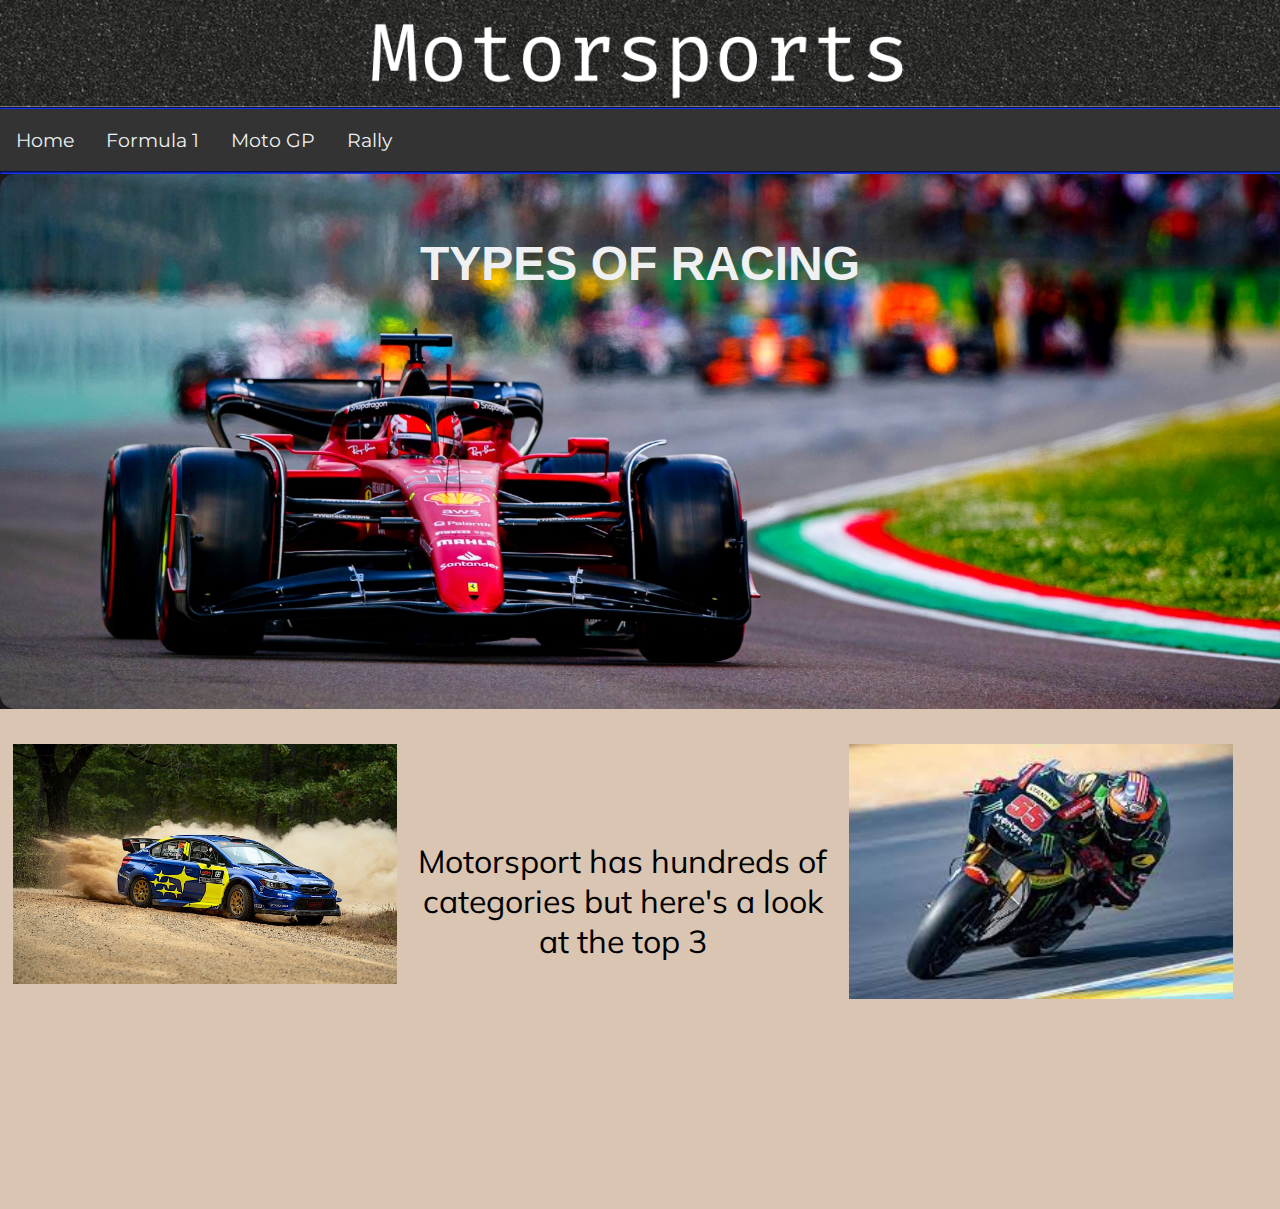
<file: index.html>
<!DOCTYPE html>
<html lang="en">
<head>
    <meta charset="UTF-8">
    <meta http-equiv="X-UA-Compatible" content="IE=edge">
    <meta name="viewport" content="width=device-width, initial-scale=1.0">
    <title>Document</title>
    <link rel="stylesheet" href="cssFiles/stylesheet.css">
    <link rel="preconnect" href="https://fonts.googleapis.com">
    <link rel="preconnect" href="https://fonts.gstatic.com" crossorigin>
    <link href="https://fonts.googleapis.com/css2?family=Montserrat&display=swap" rel="stylesheet">
    <link rel="preconnect" href="https://fonts.googleapis.com">
    <link rel="preconnect" href="https://fonts.gstatic.com" crossorigin>
    <link href="https://fonts.googleapis.com/css2?family=Montserrat&display=swap" rel="stylesheet">
    <link rel="preconnect" href="https://fonts.googleapis.com">
    <link rel="preconnect" href="https://fonts.gstatic.com" crossorigin>
    <link href="https://fonts.googleapis.com/css2?family=Mulish&display=swap" rel="stylesheet">
</head>
<body>
    
    
    <div class="banner">
        <img id="bannerImage" src="images/Motorsports (2).png" alt="banner">
    </div>
    <div class="navbar">
        <hr id="navbarhr">
        <ul>
            <li><a href="index.html">Home</a></li>
            <li><a href="formula.html">Formula 1</a></li>
            <li><a href="motorcycle.html">Moto GP</a></li>
            <li><a href="rally.html">Rally</a></li>
        </ul>
        <hr id="navbarhr">
    </div>
    <div class="MainPicture"><h1 id="Motorsports">TYPES OF RACING</h1></div>
    
    <div class="info">
        <div class="firstPanel">
            <img class="halfPic" src="images/RallyCar.jpeg" alt="">
            <div class="idkwhattocallthis">
            <p class="Types">Motorsport has hundreds of categories but here's a look at the top 3</p>
            </div>
            <img class="halfPic" src="images/MotoGPGeneral.jpeg" alt="">
        </div>
    </div>

</body>
</html>
</file>
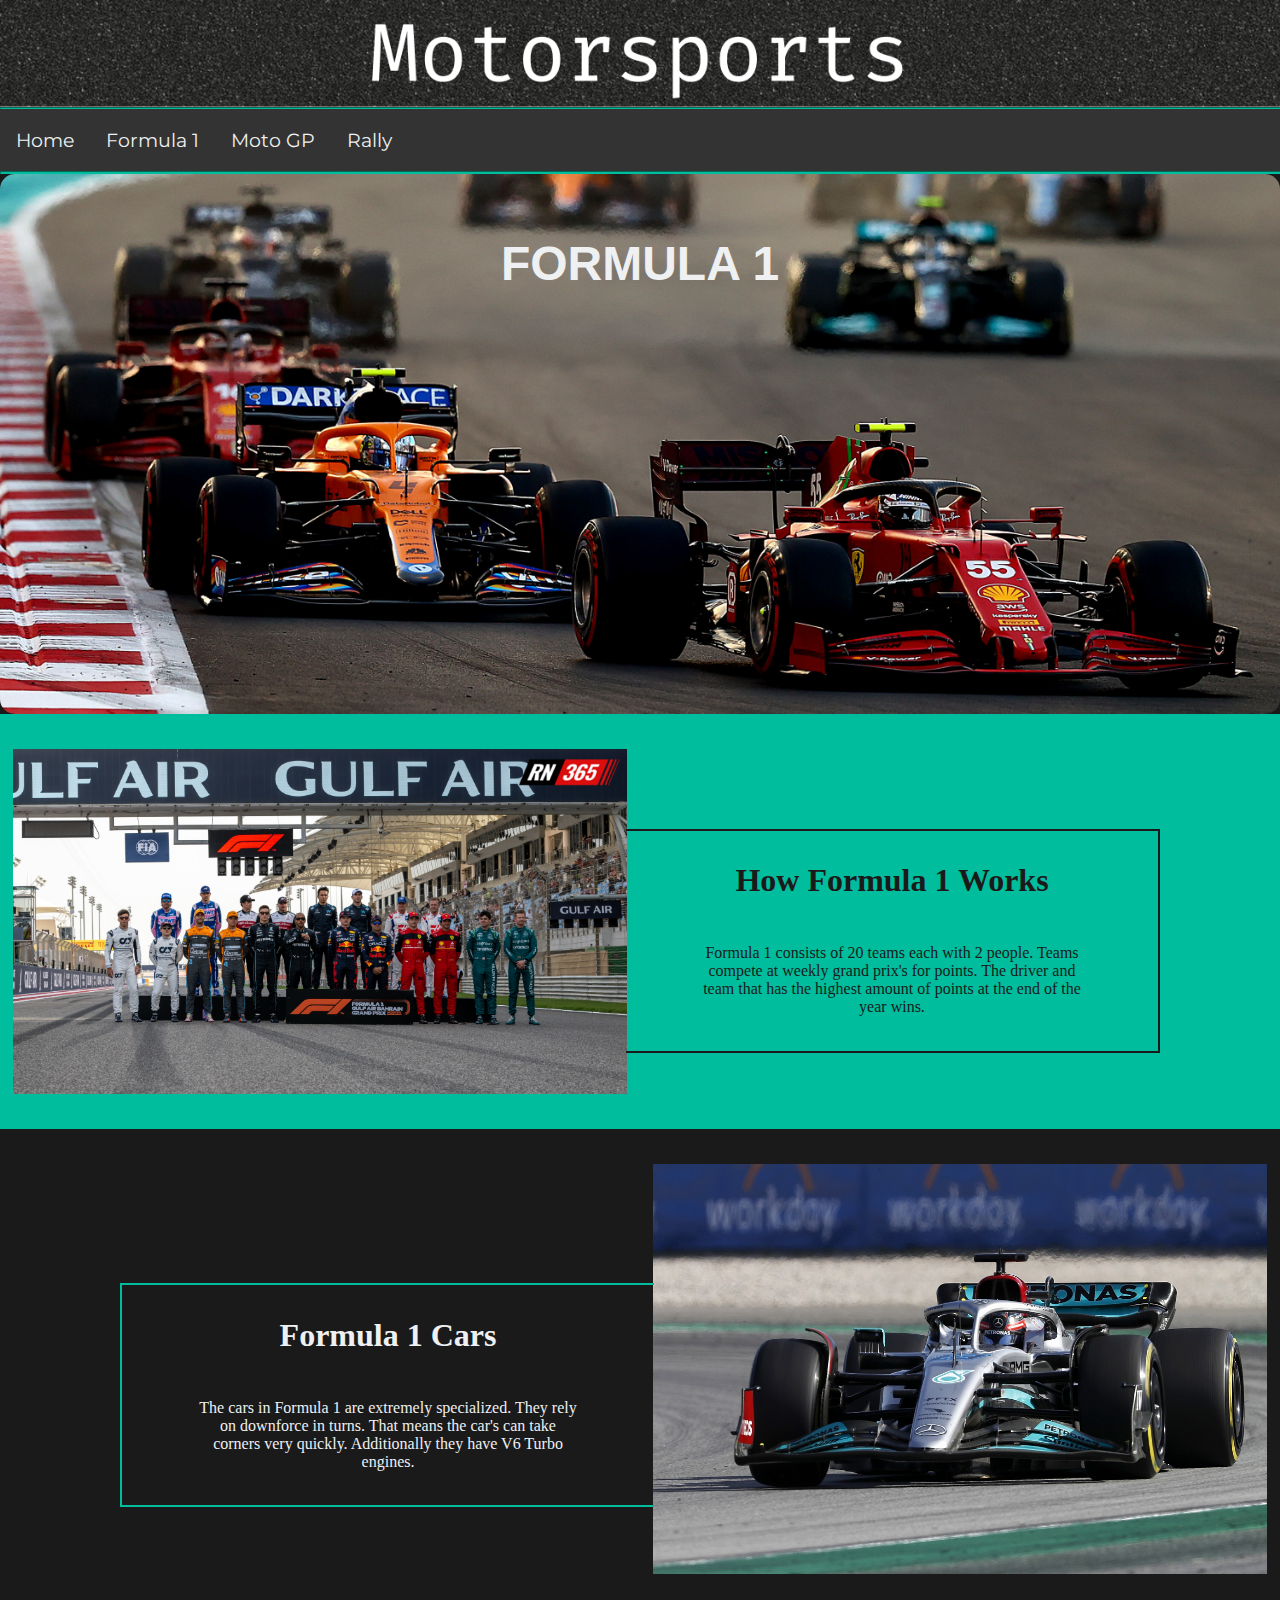
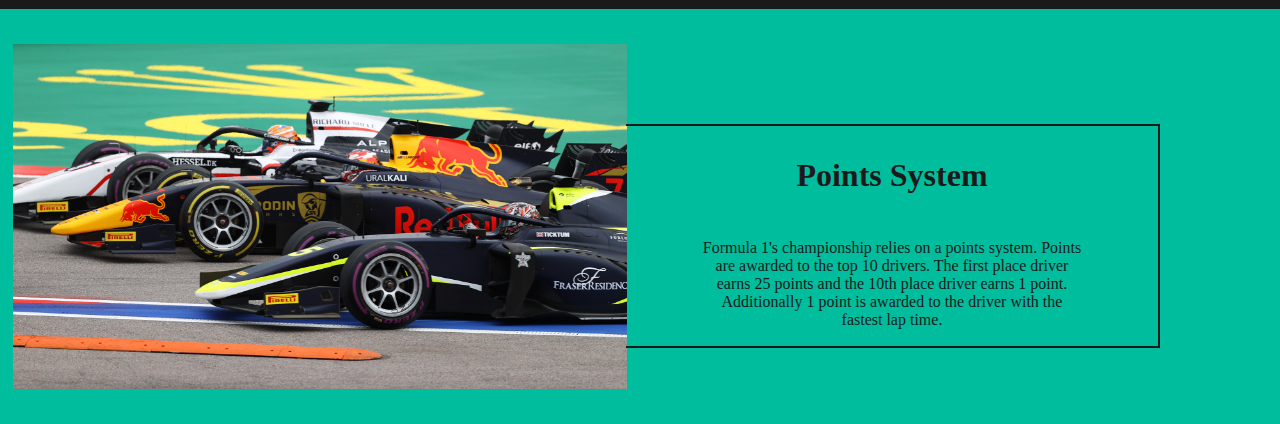
<file: formula.html>
<!DOCTYPE html>
<html lang="en">
<head>
    <meta charset="UTF-8">
    <meta http-equiv="X-UA-Compatible" content="IE=edge">
    <meta name="viewport" content="width=device-width, initial-scale=1.0">
    <title>Document</title>
    <link rel="stylesheet" href="cssFiles/stylesheetFormula.css">
    <link rel="preconnect" href="https://fonts.googleapis.com">
    <link rel="preconnect" href="https://fonts.gstatic.com" crossorigin>
    <link href="https://fonts.googleapis.com/css2?family=Montserrat&display=swap" rel="stylesheet">
    <link rel="preconnect" href="https://fonts.googleapis.com">
    <link rel="preconnect" href="https://fonts.gstatic.com" crossorigin>
    <link href="https://fonts.googleapis.com/css2?family=Montserrat&display=swap" rel="stylesheet">
    <link rel="preconnect" href="https://fonts.googleapis.com">
    <link rel="preconnect" href="https://fonts.gstatic.com" crossorigin>
    <link href="https://fonts.googleapis.com/css2?family=Mulish&display=swap" rel="stylesheet">
</head>
<body>
    <div class="banner">
        <img id="bannerImage" src="images/Motorsports (2).png" alt="banner">
    </div>
    <div class="navbar">
        <hr id="navbarhr">
        <ul>
            <li><a href="index.html">Home</a></li>
            <li><a href="formula.html">Formula 1</a></li>
            <li><a href="motorcycle.html">Moto GP</a></li>
            <li><a href="rally.html">Rally</a></li>
        </ul>
        <hr id="navbarhr">
    </div>
    <div class="MainPicture"><h1 id="Motorsports">FORMULA 1</h1></div>
    
    <div class="info">
        <div class="firstPanel">
            <div class="firstPanelImageDiv"><img class="firstPanelImage" src="images/Roster.jpeg" alt=""></a></div>
            <div class="firstPanelText">
                <h1 class="firstPanelTitle">How Formula 1 Works</h1>
                <p class="firstPanelP">Formula 1 consists of 20 teams each with 2 people. Teams compete at weekly grand prix's for points. The driver and team that has the highest amount of points at the end of the year wins.</p>
            </div>
        </div>
    
        <div class="secondPanel">
            <div class="secondPanelImageDiv"><img class="secondPanelImage" src="images/Formula1_Mercedes.jpeg" alt=""></a></div>
            <div class="secondPanelText">
                <h1 class="secondPanelTitle">Formula 1 Cars</h1>
                <p class="secondPanelP">The cars in Formula 1 are extremely specialized. They rely on downforce in turns. That means the car's can take corners very quickly. Additionally they have V6 Turbo engines.</p>
            </div>
        </div>
        <div class="firstPanel">
            <div class="firstPanelImageDiv"><img class="firstPanelImage" src="images/Formula1Points.jpeg" alt=""></a></div>
            <div class="firstPanelText">
                <h1 class="firstPanelTitle">Points System</h1>
                <p class="firstPanelP">Formula 1's championship relies on a points system. Points are awarded to the top 10 drivers. The first place driver earns 25 points and the 10th place driver earns 1 point. Additionally 1 point is awarded to the driver with the fastest lap time.</p>
            </div>
        </div>
    </div>
</body>
</html>
</file>
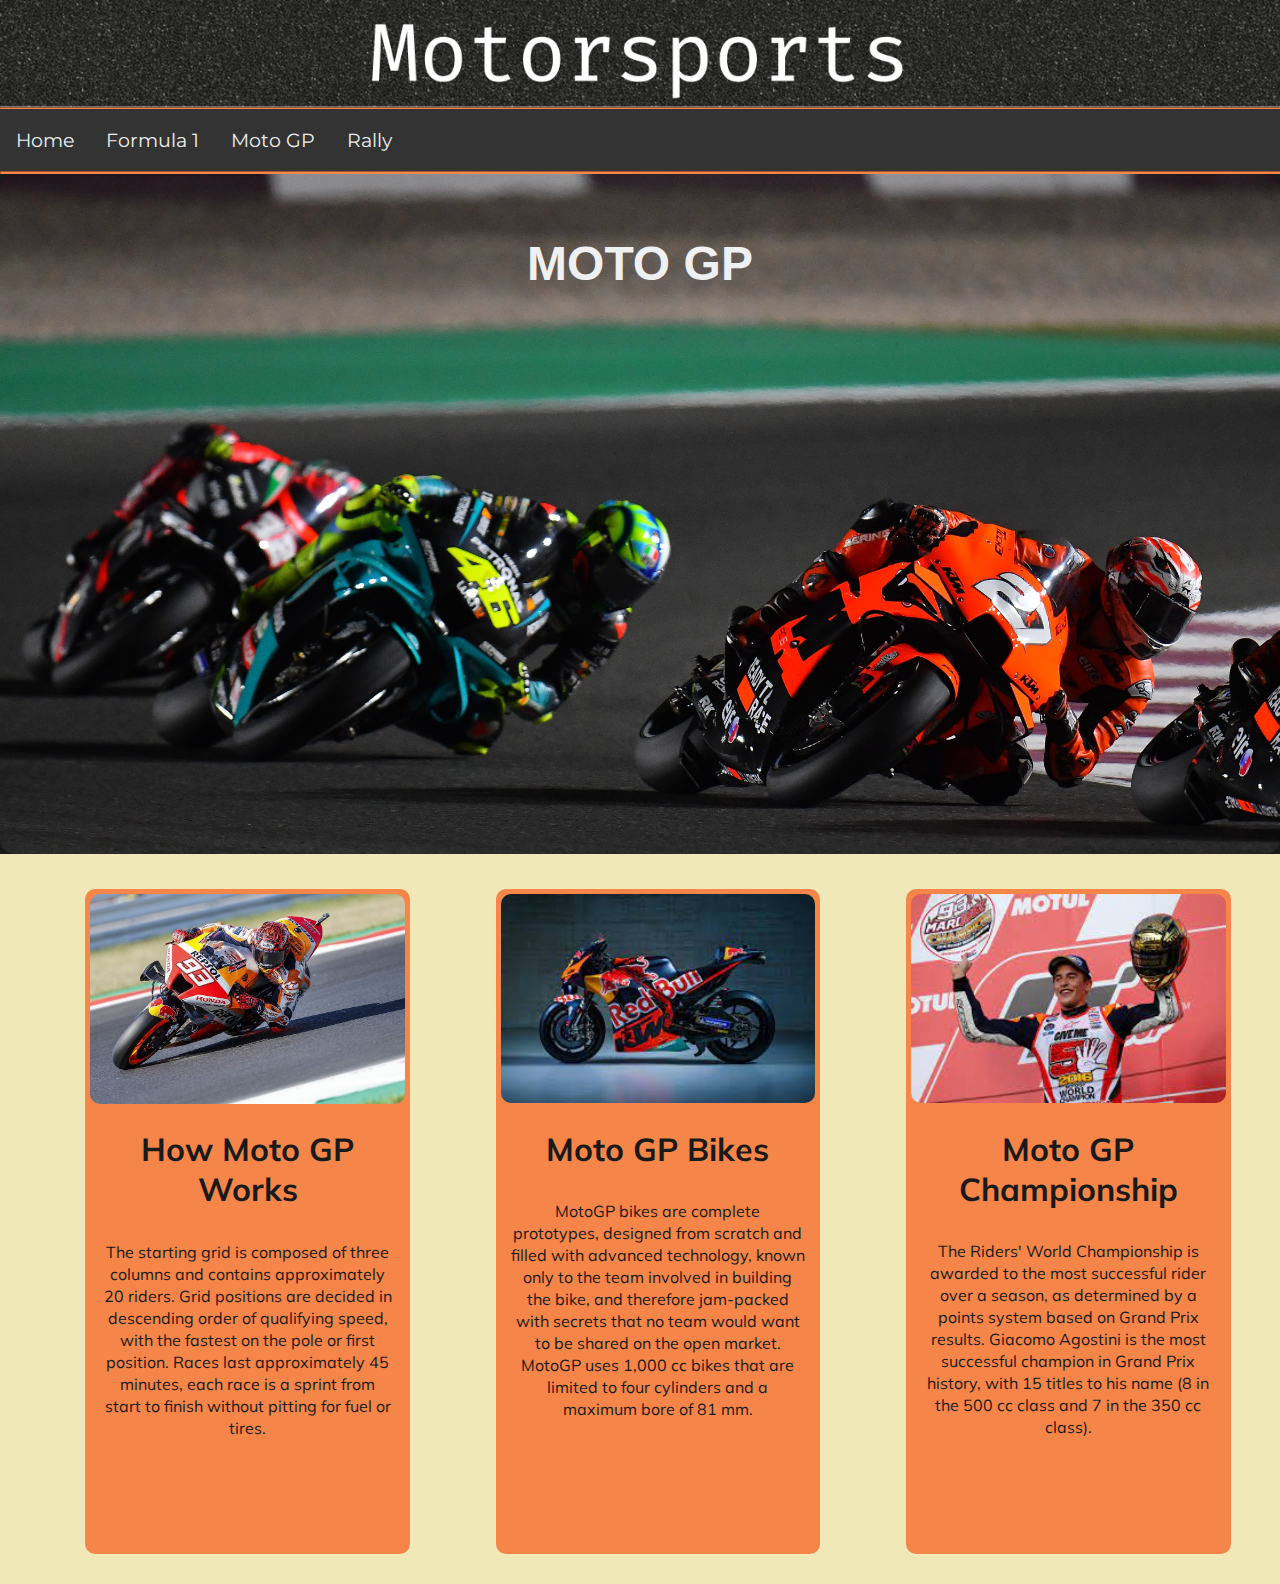
<file: motorcycle.html>
<!DOCTYPE html>
<html lang="en">
<head>
    <meta charset="UTF-8">
    <meta http-equiv="X-UA-Compatible" content="IE=edge">
    <meta name="viewport" content="width=device-width, initial-scale=1.0">
    <title>Document</title>
    <link rel="stylesheet" href="cssFiles/styleSheetMotorcycle.css">
    <link rel="preconnect" href="https://fonts.googleapis.com">
    <link rel="preconnect" href="https://fonts.gstatic.com" crossorigin>
    <link href="https://fonts.googleapis.com/css2?family=Montserrat&display=swap" rel="stylesheet">
    <link rel="preconnect" href="https://fonts.googleapis.com">
    <link rel="preconnect" href="https://fonts.gstatic.com" crossorigin>
    <link href="https://fonts.googleapis.com/css2?family=Montserrat&display=swap" rel="stylesheet">
    <link rel="preconnect" href="https://fonts.googleapis.com">
    <link rel="preconnect" href="https://fonts.gstatic.com" crossorigin>
    <link href="https://fonts.googleapis.com/css2?family=Mulish&display=swap" rel="stylesheet">
</head>
<body>
    <div class="banner">
        <img id="bannerImage" src="images/Motorsports (2).png" alt="banner">
    </div>
    <div class="navbar">
        <hr id="navbarhr">
        <ul>
            <li><a href="index.html">Home</a></li>
            <li><a href="formula.html">Formula 1</a></li>
            <li><a href="motorcycle.html">Moto GP</a></li>
            <li><a href="rally.html">Rally</a></li>
        </ul>
        <hr id="navbarhr">
    </div>
    <div class="MainPicture"><h1 id="Motorsports">MOTO GP</h1></div>
    
    <div class="info">
        <div class="firstPanel">
            <div class="slides">
                <img src="images/motoGPFirst.jpeg" alt="" class="imageTitle">
                <div class="text">
                    <h1 class="title">How Moto GP Works</h1>
                    <p class="para">The starting grid is composed of three columns and contains approximately 20 riders. Grid positions are decided in descending order of qualifying speed, with the fastest on the pole or first position. Races last approximately 45 minutes, each race is a sprint from start to finish without pitting for fuel or tires.</p>
                </div>
            </div>
            <div class="slides">
                <img src="images/MotoGPBike.jpeg" alt="" class="imageTitle">
                <h1 class="title">Moto GP Bikes</h1>
                <p class="para">MotoGP bikes are complete prototypes, designed from scratch and filled with advanced technology, known only to the team involved in building the bike, and therefore jam-packed with secrets that no team would want to be shared on the open market.
                    MotoGP uses 1,000 cc bikes that are limited to four cylinders and a maximum bore of 81 mm.
                </p>
            </div>
            <div class="slides">
                <img src="images/MotoGPChampion.jpeg" alt="" class="imageTitle">
                <h1 class="title">Moto GP Championship</h1>
                <p class="para">The Riders' World Championship is awarded to the most successful rider over a season, as determined by a points system based on Grand Prix results.

                    Giacomo Agostini is the most successful champion in Grand Prix history, with 15 titles to his name (8 in the 500 cc class and 7 in the 350 cc class).</p>
            </div>
        </div>
    </div>
</body>
</html>
</file>
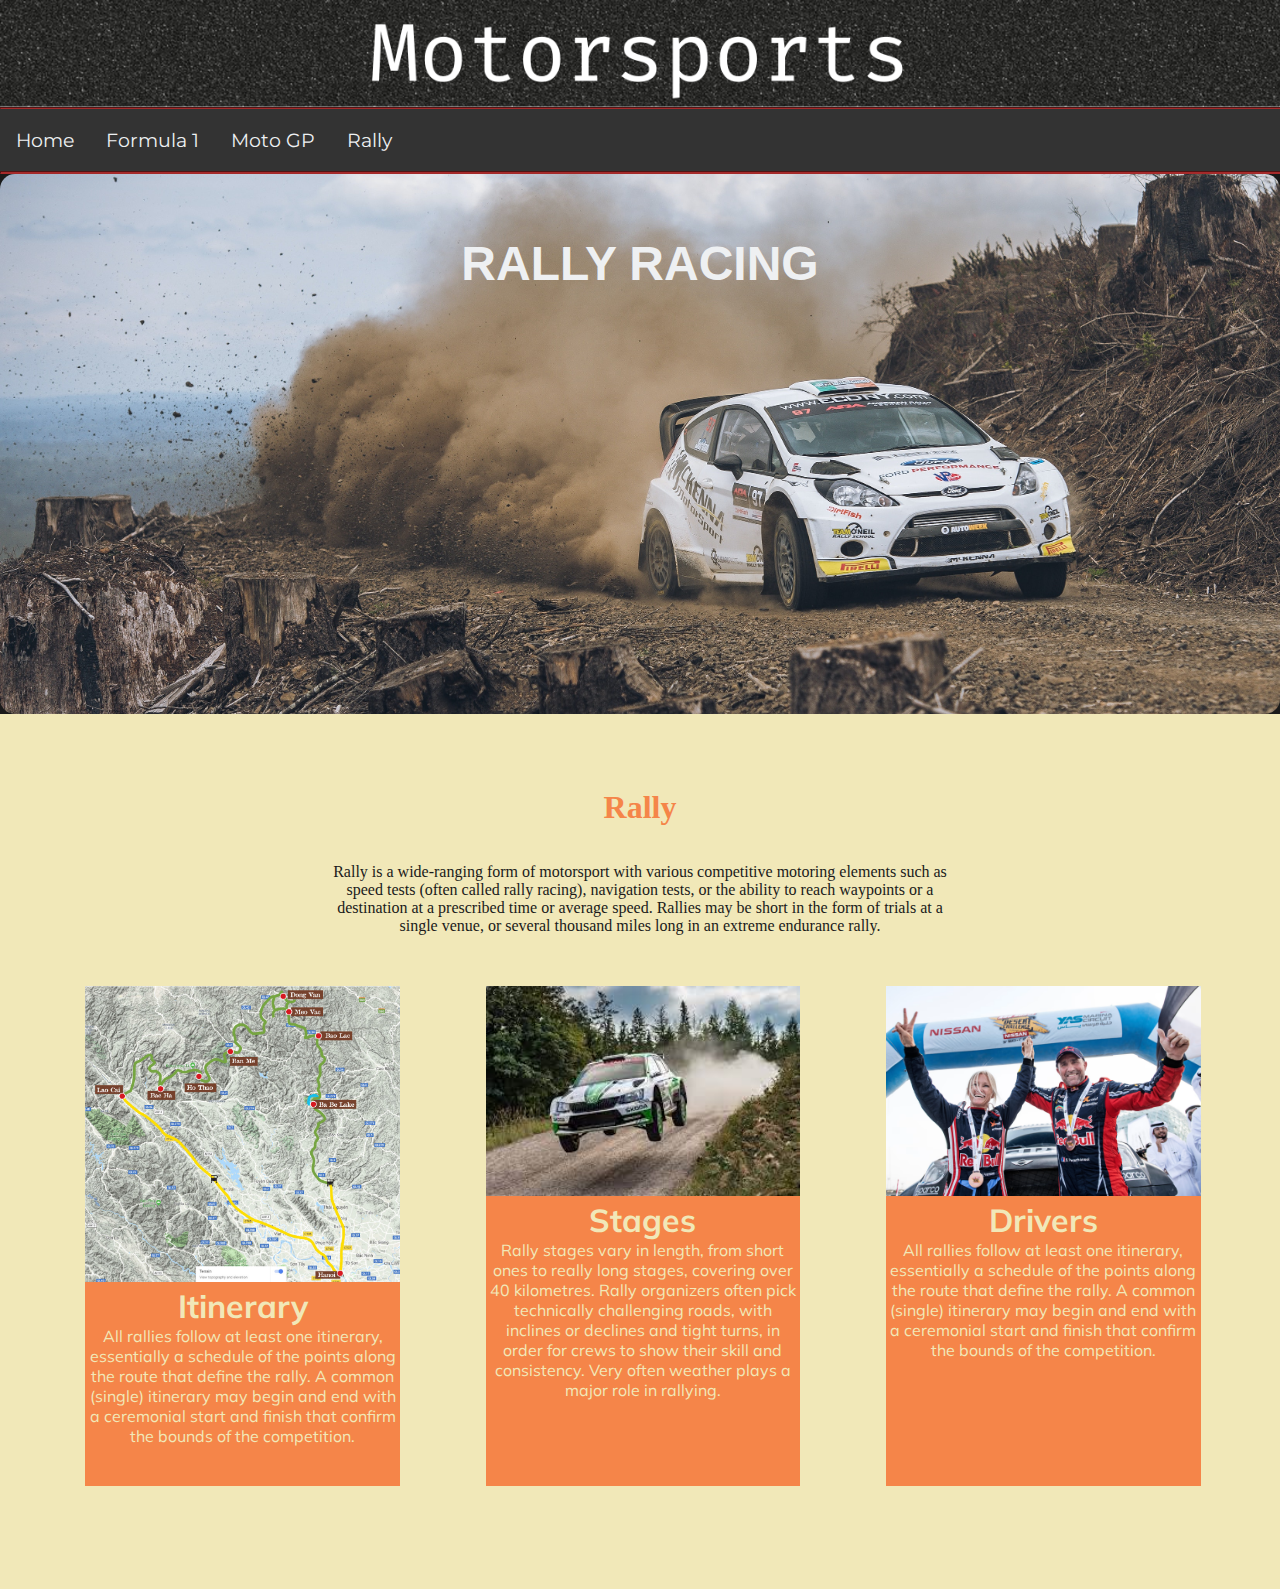
<file: rally.html>
<!DOCTYPE html>
<html lang="en">
<head>
    <meta charset="UTF-8">
    <meta http-equiv="X-UA-Compatible" content="IE=edge">
    <meta name="viewport" content="width=device-width, initial-scale=1.0">
    <title>Document</title>
    <link rel="stylesheet" href="cssFiles/stylesheetRally.css">
    <link rel="preconnect" href="https://fonts.googleapis.com">
    <link rel="preconnect" href="https://fonts.gstatic.com" crossorigin>
    <link href="https://fonts.googleapis.com/css2?family=Montserrat&display=swap" rel="stylesheet">
    <link rel="preconnect" href="https://fonts.googleapis.com">
    <link rel="preconnect" href="https://fonts.gstatic.com" crossorigin>
    <link href="https://fonts.googleapis.com/css2?family=Montserrat&display=swap" rel="stylesheet">
    <link rel="preconnect" href="https://fonts.googleapis.com">
    <link rel="preconnect" href="https://fonts.gstatic.com" crossorigin>
    <link href="https://fonts.googleapis.com/css2?family=Mulish&display=swap" rel="stylesheet">
</head>
<body>
    <div class="banner">
        <img id="bannerImage" src="images/Motorsports (2).png" alt="banner">
    </div>
    <div class="navbar">
        <hr id="navbarhr">
        <ul>
            <li><a href="index.html">Home</a></li>
            <li><a href="formula.html">Formula 1</a></li>
            <li><a href="motorcycle.html">Moto GP</a></li>
            <li><a href="rally.html">Rally</a></li>
        </ul>
        <hr id="navbarhr">
    </div>


    <div class="MainPicture"><h1 id="Motorsports">RALLY RACING</h1></div>
    
    <div class="info">
        <div class="firstPanel">
            <div class="firstPanelText">
                
                <h1 class="firstPanelTitle">Rally</h1>
                <p class="firstPanelP">Rally is a wide-ranging form of motorsport with various competitive motoring elements such as speed tests (often called rally racing), navigation tests, or the ability to reach waypoints or a destination at a prescribed time or average speed. Rallies may be short in the form of trials at a single venue, or several thousand miles long in an extreme endurance rally.</p>
            </div>
            <div class="imagesECaptions">
                <a href="https://dirtfish.com/rally/wrc/rally-new-zealand-2022-data-running-order-itinerary/">
                <div class="slide">
                    <img class="firstSlideImage" src="images/RallyItinerary.jpeg" alt="">
                    <h1 class="subTitle">Itinerary</h1>

                    <p class="subText">All rallies follow at least one itinerary, essentially a schedule of the points along the route that define the rally. A common (single) itinerary may begin and end with a ceremonial start and finish that confirm the bounds of the competition. </p>
                </div>
                </a>
                
            </div>
            <div class="imagesECaptions">
                <a href="https://www.worldrallyblog.com/rally-basics/">
                <div class="slide">
                <img class="firstSlideImage" src="images/RallyCarStage.jpeg" alt="">
                <h1 class="subTitle">Stages</h1>
                <p class="subText">Rally stages vary in length, from short ones to really long stages, covering over 40 kilometres. Rally organizers often pick technically challenging roads, with inclines or declines and tight turns, in order for crews to show their skill and consistency. Very often weather plays a major role in rallying.</p>
                </div>
                </a>
                
            </div>
            <div class="imagesECaptions">
                <a href="https://www.worldrallyblog.com/rally-basics/">
                <div class="slide">
                    <img class="firstSlideImage" src="images/RallyCarDrivers.avif" alt="">
                    <h1 class="subTitle">Drivers</h1>
                    <p class="subText">All rallies follow at least one itinerary, essentially a schedule of the points along the route that define the rally. A common (single) itinerary may begin and end with a ceremonial start and finish that confirm the bounds of the competition. </p>
                </div>
                
                </a>
            </div>
            
            
        </div>
        
        
    </div>
</body>
</html>
</file>
<file: cssFiles/stylesheet.css>
html, body {
    background-color: #1a1a1a;
    margin: 0;
}
.banner {
    width: 100%;
    height: auto;
    margin: 0%;
    padding: 0%;
    border: 0ch;
    

}
#bannerImage {
    float: left;
    height:auto;
    width: 100%;
    padding: 0%;
    
    border: 0ch;
}
#navbarhr {
    margin: 0%;
    padding: 0%;
    float: left;
    width: 100%;
    height: 0.5px;
    color: #0D21A1;
    background-color: #0D21A1;
    border-color: #0D21A1;
    
}
.navbar {
    
    float: left;
    width: 100%;
    margin: 0;
    padding: 0;
}
ul {
    width: 100%;
    list-style-type: none;
    margin: 0;
    padding: 0;
    overflow: hidden;
    background-color: #333;
    font-family: 'Montserrat', sans-serif;
    
    
  }
  
li {
    float: left;
    margin: 0;
    
    padding-top: 5px;
    padding-bottom: 5px;
    font-size: larger;
}
  
li a {
    border-radius: 5px;
    display: block;
    color: #EEF0F2;
    text-align: center;
    padding: 14px 16px;
    text-decoration: none;
}
  
  
li a:hover {
    background-color: black;
}
.picture {
    width: 100%;

}
.info {
    float:left;
    width: 100%;
    height: 500px;
    background-color: #D9C5B2;
    margin: 0;
    padding: 0;
}
.MainPicture {
    border-radius: 5px;
    text-align: center;
    color: #EEF0F2;
    float: left;
    
    width:100%;
    background-image: url("../images/Formula1_Ferrari.jpeg");
    height: 535px;
    background-position: center center;
    background-size:cover;
    background-repeat: no-repeat;
    
    font-family: Arial, Helvetica, sans-serif;
    font-size: x-large;
    border-radius: 15px;
}
#Motorsports {
    padding-top: 30px;
    
    
}
.halfPic {
    float: left;
    margin-top: 35px;
    margin-left: 1%;
    width: 30%;
    margin-right: 1%;
    
}
.Types {
    color: black;
    text-align: center;
    
    
    
    
    
    
    font-family: 'Mulish', sans-serif;
    font-size: xx-large;
}
.firstPanel {
    float:left;
    margin: 0;
    padding:0%;
    height: 100px;
    width: 100%;
    

}
.idkwhattocallthis {
    margin-top: 100px;
    width: 33.333%;
    float: left;
}
</file>
<file: cssFiles/stylesheetFormula.css>
html, body {
    background-color: #1a1a1a;
    margin: 0;
}
.banner {
    width: 100%;
    height: auto;
    margin: 0%;
    padding: 0%;
    border: 0ch;
    

}
#bannerImage {
    float: left;
    height:auto;
    width: 100%;
    padding: 0%;
    
    border: 0ch;
}
#navbarhr {
    margin: 0%;
    padding: 0%;
    float: left;
    width: 100%;
    height: 0.5px;
    color: #00BD9D;
    background-color: #00BD9D;
    border-color: #00BD9D;
    
}
.navbar {
    
    float: left;
    width: 100%;
    margin: 0;
    padding: 0;
}
ul {
    width: 100%;
    list-style-type: none;
    margin: 0;
    padding: 0;
    overflow: hidden;
    background-color: #333;
    font-family: 'Montserrat', sans-serif;
    
    
  }
  
li {
    float: left;
    margin: 0;
    
    padding-top: 5px;
    padding-bottom: 5px;
    font-size: larger;
}
  
li a {
    border-radius: 5px;
    display: block;
    color: #EEF0F2;
    text-align: center;
    padding: 14px 16px;
    text-decoration: none;
}
  
  
li a:hover {
    background-color: black;
}
.picture {
    width: 100%;

}
.info {
    float:left;
    width: 100%;
    height: 500px;
    background-color: #00BD9D;
    margin: 0;
    padding: 0;
    background-color: #00BD9D;
}
.MainPicture {
    border-radius: 5px;
    text-align: center;
    color: #EEF0F2;
    float: left;
    
    width:100%;
    background-image: url("../images/Formula1_Ferrari_FirstImage.jpeg");
    height: 540px;
    background-position: center center;
    background-size:cover;
    background-repeat: no-repeat;
    
    font-family: Arial, Helvetica, sans-serif;
    font-size: x-large;
    border-radius: 15px;
}
#Motorsports {
    padding-top: 30px;
    
    
}
.halfPic {
    float: left;
    margin-top: 35px;
    margin-left: 1%;
    width: 48%;
    margin-right: 1%;
    border-radius: 3px;
}
.Types {
    color: black;
    text-align: center;
    margin-top: 225px;
    margin-right: 2%;
    font-family: Arial, Helvetica, sans-serif;
    font-family: 'Mulish', sans-serif;
    font-size: xx-large;
}
.firstPanel {
    float:left;
    margin: 0;
    padding:0%;
    height: auto;
    width: 100%;
    padding-bottom: 35px;
    background-color: #00BD9D;
}
.firstPanelImage {
    float: left;
    padding: 0;
    margin-top: 35px;
    margin-left: 1%;
    margin-right: 1%;
    width: 48%;
    height: auto;

}
.firstPanelTitle {
    padding-bottom: 7.5px;
}
.firstPanelText {
    text-align: center;
    margin-top: 115px;
    width: 40%;
    padding: 10px;
    height: 200px;
    float: left;
    border-style: solid;
    border-width: 2px;
    position: relative;
    border-left-style: none;
    left: -14px;
    border-color: #1A1A1A;
    color: #1A1A1A;
}
.firstPanelP {
    float: left;
    text-align: center;
    padding-left: 12.5%;
    width: 75%
}

.secondPanel {
    float:left;
    margin: 0;
    padding:0%;
    height: auto;
    width: 100%;
    background-color: #1A1A1A;
    padding-bottom: 35px;
}
.secondPanelImage {
    float: right;
    padding: 0;
    margin-top: 35px;
    margin-left: 1%;
    margin-right: 1%;
    width: 48%;
    height: auto;

}
.secondPanelTitle {
    padding-bottom: 7.5px;
}
.secondPanelText {
    text-align: center;
    margin-top: 154px;
    width: 40%;
    padding: 10px;
    height: 200px;
    float: right;
    border-style: solid;
    border-width: 2px;
    position: relative;
    border-right-style: none;
    
    border-color: #00BD9D;
    color: #EEF0F2;
    left: 14px;
}
.secondPanelP {
    float: right;
    text-align: center;
    padding-right: 12.5%;
    width: 75%
}
</file>
<file: cssFiles/styleSheetMotorcycle.css>
html, body {
    background-color: #1a1a1a;
    margin: 0;
}
.banner {
    width: 100%;
    height: auto;
    margin: 0%;
    padding: 0%;
    border: 0ch;
    

}
#bannerImage {
    float: left;
    height:auto;
    width: 100%;
    padding: 0%;
    
    border: 0ch;
}
#navbarhr {
    margin: 0%;
    padding: 0%;
    float: left;
    width: 100%;
    height: 0.5px;
    color:#F58549;
    background-color: #F58549;
    border-color: #F58549;
    
}
.navbar {
    
    float: left;
    width: 100%;
    margin: 0;
    padding: 0;
}
ul {
    width: 100%;
    list-style-type: none;
    margin: 0;
    padding: 0;
    overflow: hidden;
    background-color: #333;
    font-family: 'Montserrat', sans-serif;
    
    
  }
  
li {
    float: left;
    margin: 0;
    
    padding-top: 5px;
    padding-bottom: 5px;
    font-size: larger;
}
  
li a {
    border-radius: 5px;
    display: block;
    color: #EEF0F2;
    text-align: center;
    padding: 14px 16px;
    text-decoration: none;
}
  
  
li a:hover {
    background-color: black;
}
.picture {
    width: 100%;

}
.MainPicture {
    border-radius: 5px;
    text-align: center;
    color: #EEF0F2;
    float: left;
    
    width:100%;
    background-image: url("../images/MotoGPTitle.jpg");
    height: 680px;
    background-position: center center;
    background-size:cover;
    background-repeat: no-repeat;
    
    font-family: Arial, Helvetica, sans-serif;
    font-size: x-large;
    border-radius: 15px;
}
#Motorsports {
    padding-top: 30px;
    
    
}
.info {
    float:left;
    width: 100%;
    height: 730px;
    
    margin: 0;
    padding: 0;
    background-color: #f1e8b8;
    color: #1A1A1A;
    /*background-image: linear-gradient(0deg, rgba(241,232,184,1) 0%, rgba(249,231,132,1) 50%, rgba(245,133,73,1) 100%) */
}

.slides {
    
    font-family: 'Mulish', sans-serif;
    float: left;
    width: 24.6%;
    margin-left: calc(calc(calc(100% / 3) - 20%) / 2);
    margin-right: 0px;
    border-radius: 10px;
    height: 655px;
    margin-top: 35px;
    background-color: #F58549;
    text-align: center;
    padding: 5px;

}
.imageTitle {
    
    width: 100%;
    border-radius: 10px;
}

.para {
    padding: 10px;
    line-height: 22px;
}
</file>
<file: cssFiles/stylesheetRally.css>
html, body {
    background-color: #1a1a1a;
    margin: 0;
}
.banner {
    width: 100%;
    height: auto;
    margin: 0%;
    padding: 0%;
    border: 0ch;
    

}
#bannerImage {
    float: left;
    height:auto;
    width: 100%;
    padding: 0%;
    
    border: 0ch;
}
#navbarhr {
    margin: 0%;
    padding: 0%;
    float: left;
    width: 100%;
    height: 0.5px;
    color: brown;
    background-color: brown;
    border-color: brown;
    
}
.navbar {
    
    float: left;
    width: 100%;
    margin: 0;
    padding: 0;
}
ul {
    width: 100%;
    list-style-type: none;
    margin: 0;
    padding: 0;
    overflow: hidden;
    background-color: #333;
    font-family: 'Montserrat', sans-serif;
    
    
  }
  
li {
    float: left;
    margin: 0;
    
    padding-top: 5px;
    padding-bottom: 5px;
    font-size: larger;
}
  
li a {
    border-radius: 5px;
    display: block;
    color: #EEF0F2;
    text-align: center;
    padding: 14px 16px;
    text-decoration: none;
}
  
  
li a:hover {
    background-color: black;
}
.picture {
    width: 100%;

}
.info {
    float:left;
    width: 100%;
    height: 500px;
    background-color: white;
    margin: 0;
    padding: 0;
}
.MainPicture {
    border-radius: 5px;
    text-align: center;
    color: #EEF0F2;
    float: left;
    
    width:100%;
    background-image: url("../images/RallyRacingMain.jpeg");
    height: 540px;
    background-position: center center;
    background-size:cover;
    background-repeat: no-repeat;
    
    font-family: Arial, Helvetica, sans-serif;
    font-size: x-large;
    border-radius: 15px;
}
#Motorsports {
    padding-top: 30px;
    
    
}
.info {
    float:left;
    width: 100%;
    height: 500px;
    background-color: #F1E8B8;
    margin: 0%;
    padding: 0%;
    background-color: #F1E8B8;
}
.firstPanel {
    height: 800px;
    width: 100%;
    background-color: #F1E8B8;
    margin: 0%;
    padding: 0%;
    
}
.firstPanelText {
    margin: 0%;
    padding: 0%;
    text-align: center;
    background-color: #F1E8B8;
    margin-top: 75px;
}
.firstPanelTitle {
    color: #F58549;
}
.firstPanelP {
    color: #1A1A1A;
    float: left;
    width: 50%;
    margin-left: 25%;
    margin-right: 25%;
}
.imagesECaptions {
    
    font-family: 'Mulish', sans-serif;
    float: left;
    width: 24.6%;
    margin-left: calc(calc(calc(100% / 3) - 20%) / 2);
    margin-right: 0px;
    margin-top: 35px;
    background-color: white;
    text-align: center;
    height: 500px;
    
    
}
.imagesECaptions :hover {
    opacity: 60%;
}
.firstSlideImage {
    width: 100%;
    margin: 0%;
    padding: 0%;
}
.subTitle {
    color: #F1E8B8;
    margin: 0%;
    padding: 0%;
    
}
.subText {
    color:#F1E8B8;
    margin: 0%;
    padding: 0%;
}
.slide {
    font-family: 'Mulish', sans-serif;
    width: 100%;
    background-color: #F58549;
    text-align: center;
    height: 100%;
    

}
.slide :hover {
    opacity: 100%;
}
a {
    text-decoration: none;
}
</file>
